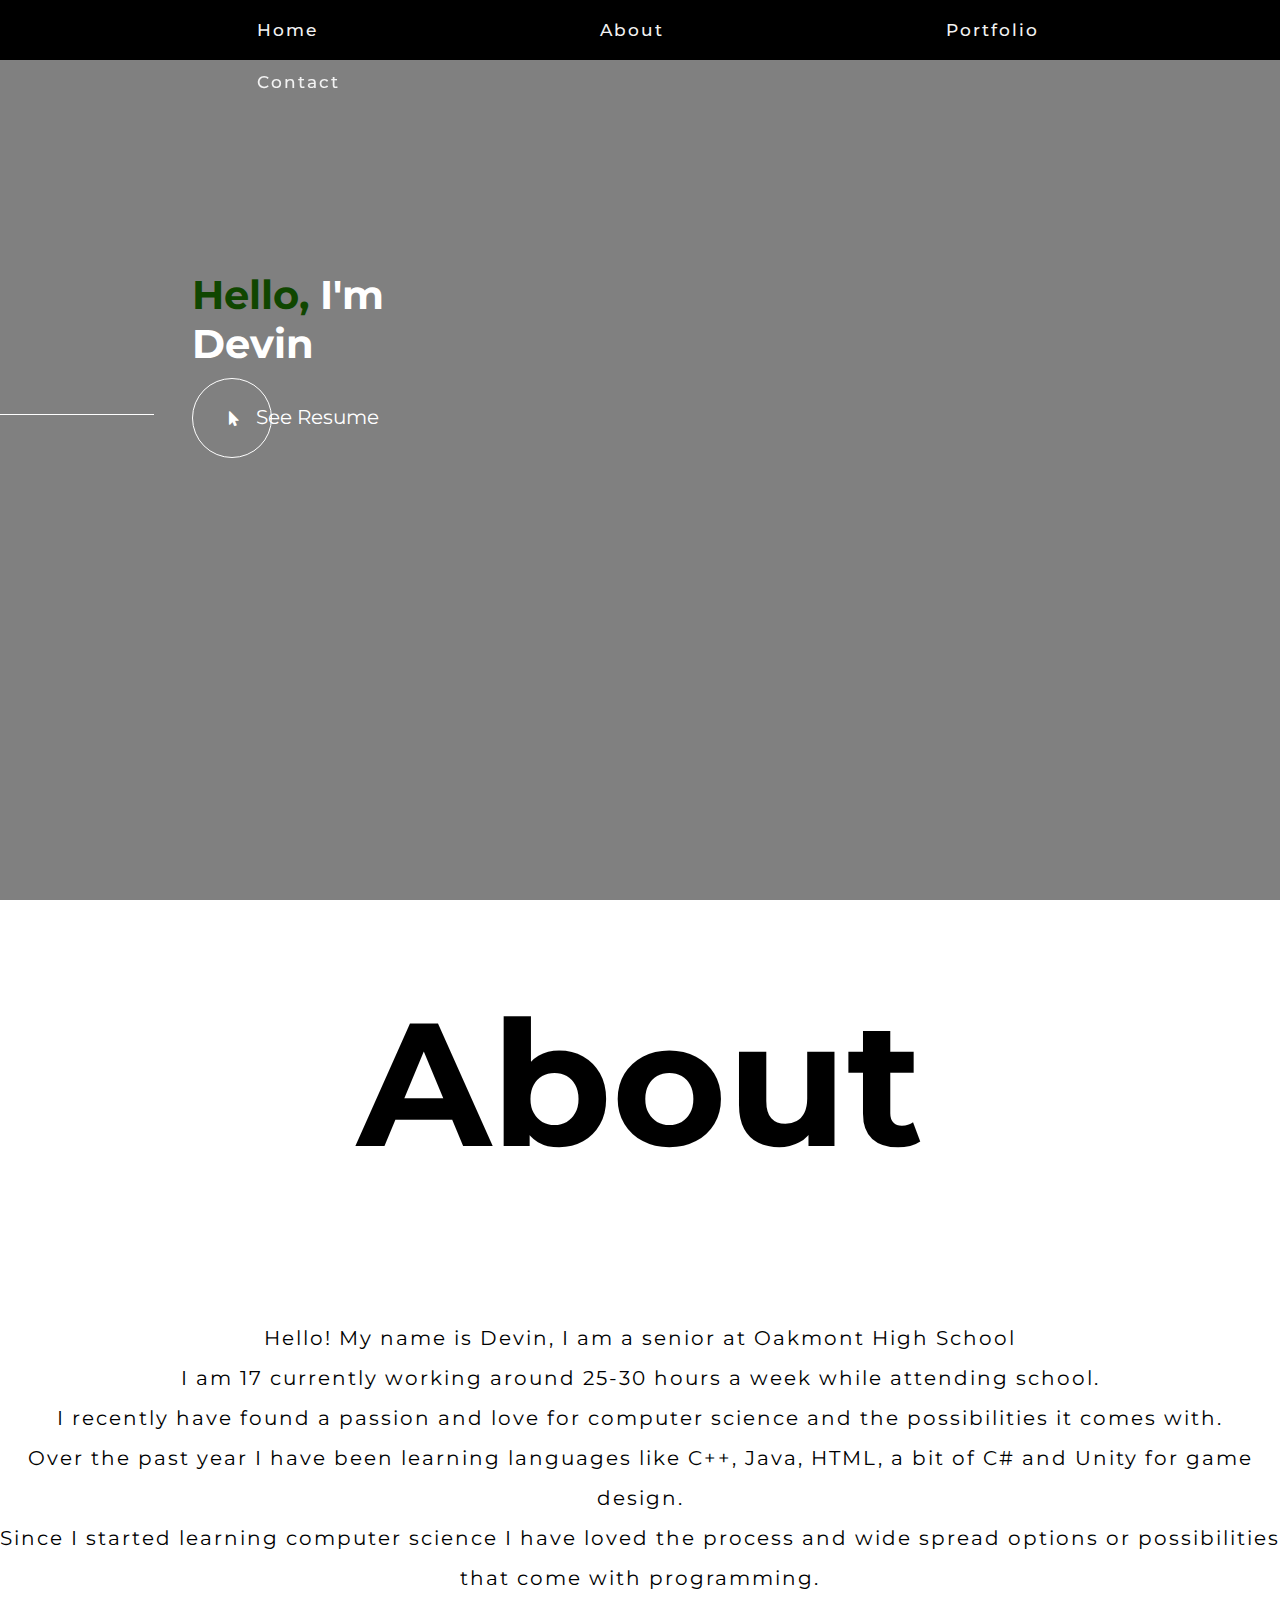
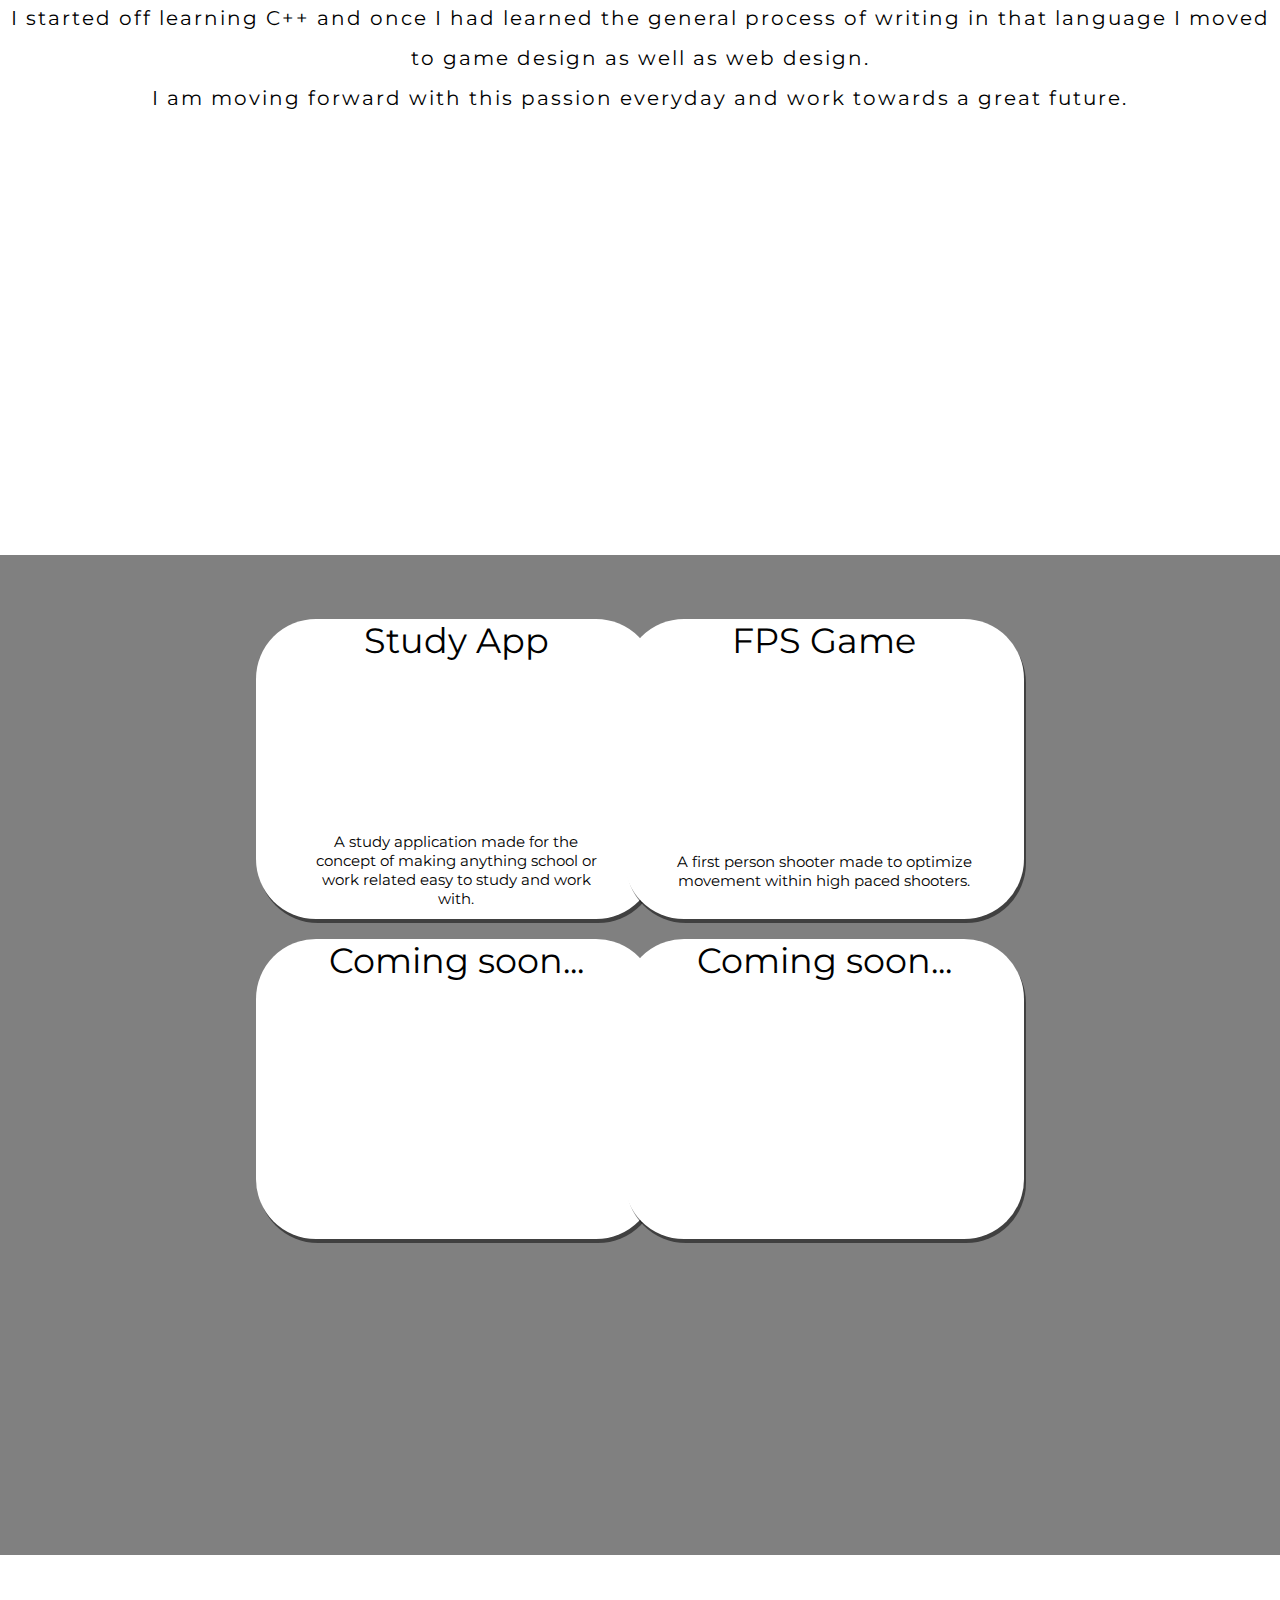
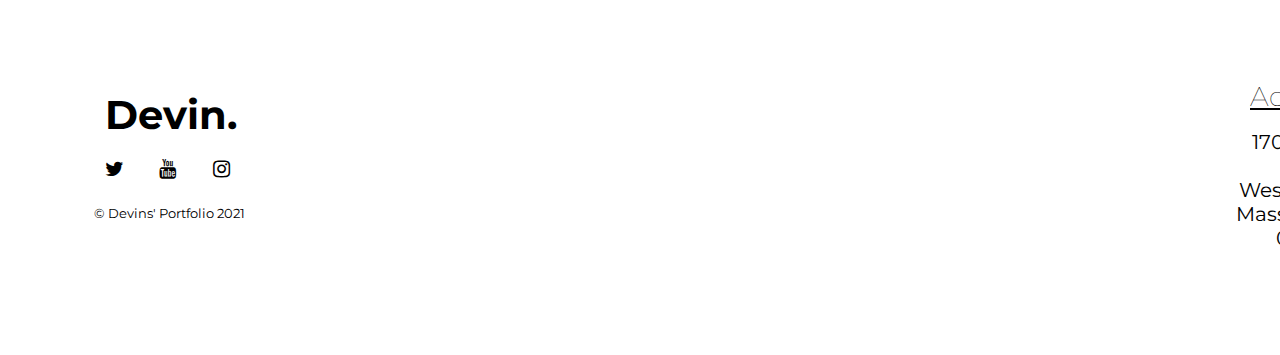
<file: Website.html>
<!DOCTYPE html>
<html lang="en">
  <head>
    <meta charset="UTF-8" />
    <meta http-equiv="X-UA-Compatible" content="IE=edge" />
    <meta name="viewport" content="width=device-width, initial-scale=1.0" />
    <title>Devins Portfolio</title>
    <meta
      name="description"
      content="The portfolio of Devin Bowler. Evrything you want and should know about me!"
    />
    <link rel="stylesheet" type="text/css" href="style.css" />
    <link
      rel="stylesheet"
      href="https://stackpath.bootstrapcdn.com/font-awesome/4.7.0/css/font-awesome.min.css"
    />
    <link rel="preconnect" href="https://fonts.googleapis.com" />
    <link rel="preconnect" href="https://fonts.gstatic.com" crossorigin />
    <link
      href="https://fonts.googleapis.com/css2?family=Montserrat:wght@400;500;600;700;800;900&display=swap"
      rel="stylesheet"
    />
    <meta user-scalable=no/>
  </head>
  <body>

    <div class="context">
  </div>


<div class="area" >
          <ul class="circles">
                  <li></li>
                  <li></li>
                  <li></li>
                  <li></li>
                  <li></li>
                  <li></li>
                  <li></li>
                  <li></li>
                  <li></li>
                  <li></li>
          </ul>
  </div >

<header class="sticky">
        <div class="navbar">
          <ul>
            <li><a href="#">Home</a></li>
            <li><a span class="abouttrans" href="#newabout">About</span></a></li>
            <li><a span class="porttrans" href="#projects">Portfolio</span></a></li>
            <li><a span class="contacttrans" href="#background1">Contact</a></li>
          </ul>
        </div>
      </header>
          <div class="app-text">
            <h1><span class="pink">Hello, </span><span class="white">I'm<br>Devin</span></h1>
          </div>
          <div class="btn-group">
            <div class="primary-btn">
            <div class="play-btn-inner">
                <i class="fa fa-mouse-pointer" aria-hidden="true"></i>
                <span><a href="images/Computer Programmer Resume10241024_1.jpg" target="_blank">See Resume<a></span>
            </div>
           </div>
          </div>
              
    </div>
        <br><br><br>
      
        <h2><span id="newabout">About</span></h2>
        <div class="abouttext">
    <ul>
        <li><p>Hello! My name is Devin, I am a senior at Oakmont High School</p></li>
        <li><p>I am 17 currently working around 25-30 hours a week while attending school.</p></li>
        <li><p> I recently have found a passion and love for computer science and the possibilities it comes with.</p></li>
        <li><p>Over the past year I have been learning languages like C++, Java, HTML, a bit of C# and Unity for game design.</p></li>
        <li><p>Since I started learning computer science I have loved the process and wide spread options or possibilities that come with programming.</p></li>
        <li><p>I started off learning C++ and once I had learned the general process of writing in that language I moved to game design as well as web design.</p></li>
        <li><p>I am moving forward with this passion everyday and work towards a great future.</p></li>
    </ul> 
    <br><br><br><br><br><br><br><br><br><br><br><br><br><br><br><br><br><br><br><br><br><br><br>
    </div>

    <div id="projects">
    <div class="project1">Study App
    <p>A study application made for the concept of making anything school or work related easy to study and work with.</p>
    </div>
    <div class="project2">FPS Game
      <p>A first person shooter made to optimize movement within high paced shooters.</p>
    </div>
    <div class="project3">Coming soon...</div>
    <div class="project4">Coming soon...</div>
  </div>

  <div id="background1"></div>
      
  <div class="footername">
    Devin.
  </div>
  
<div class="addresshead">
  <U>Address</U>
</div>
  <div class="address">
    <a href="https://www.google.com/maps/place/170+Minott+Rd,+Westminster,+MA+01473/@42.5258936,-71.9570262,17z/data=!3m1!4b1!4m5!3m4!1s0x89e158767d10f7ff:0x4c5f643e6a12f3e7!8m2!3d42.5258897!4d-71.9548375" target="_blank"><p>170 Minott RD<br>Westminster<br>Massacusetts<br>01473</p></a>
  </div>

  <div class="emailhead">
    <U>Email</U>
  </div>

  <div class="email">
    <a href = "mailto:devinbowler@gmail.com?subject = Feedback&body = Message">
      Devinbowler@gmail.com
      </a>
  </div>

  <div class="phonehead">
    <U>Phone</U>
  </div>

  <div class="phone">
    <a href="tel:9788556514">978-855-6514</a>
  </div>

  <div class="copy-right">
    <p>&copy; Devins' Portfolio 2021</p>
  </div>
  
  <div class="social-icons">
    <ul>
      <li>
        <a href="https://twitter.com/sylentify" target="_blank"
          ><i class="fa fa-twitter"></i
        ></a>
      </li>
      <li>
        <a
          href="https://www.youtube.com/channel/UCdjc_eLc-3phxvyLS97yGgQ"
          target="_blank"
          ><i class="fa fa-youtube"></i
        ></a>
      </li>
      <li>
        <a href="https://www.instagram.com/devin.bowler/" target="_blank"
          ><i class="fa fa-instagram"></i
        ></a>
      </li>
    </ul>
  </div>
</file>
<file: style.css>
* {
  margin: 0;
  padding: 0;
  box-sizing: border-box;
  font-family: "Montserrat", sans-serif;
}

::-webkit-scrollbar {
  width: 10px;
  height: 10px;
}

::-webkit-scrollbar-thumb {
  background: rgba(90, 90, 90);
}

::-webkit-scrollbar-track {
  background: transparent;
}

html {
  scroll-behavior: smooth;
  -webkit-text-size-adjust: 100%;
}

body,
html {
  height: 100%;
}

body {
  overflow: overlay;
}

.context {
  width: 100%;
  position: absolute;
  top: 50vh;
}

.area {
  background: grey;
  background: -webkit-linear-gradient(to left, #8f94fb, #4e54c8);
  width: 100%;
  height: 100vh;
}

.circles {
  position: absolute;
  top: 0;
  left: 0;
  width: 100%;
  height: 100%;
  overflow: hidden;
}

.circles li {
  position: absolute;
  display: block;
  list-style: none;
  width: 20px;
  height: 20px;
  background: rgba(255, 255, 255, 0.966);
  animation: animate 25s linear infinite;
  bottom: -150px;
}

.circles li:nth-child(1) {
  left: 25%;
  width: 80px;
  height: 80px;
  animation-delay: 0s;
}

.circles li:nth-child(2) {
  left: 10%;
  width: 20px;
  height: 20px;
  animation-delay: 2s;
  animation-duration: 12s;
}

.circles li:nth-child(3) {
  left: 70%;
  width: 20px;
  height: 20px;
  animation-delay: 4s;
}

.circles li:nth-child(4) {
  left: 40%;
  width: 60px;
  height: 60px;
  animation-delay: 0s;
  animation-duration: 18s;
}

.circles li:nth-child(5) {
  left: 65%;
  width: 20px;
  height: 20px;
  animation-delay: 0s;
}

.circles li:nth-child(6) {
  left: 75%;
  width: 110px;
  height: 110px;
  animation-delay: 3s;
}

.circles li:nth-child(7) {
  left: 35%;
  width: 150px;
  height: 150px;
  animation-delay: 7s;
}

.circles li:nth-child(8) {
  left: 50%;
  width: 25px;
  height: 25px;
  animation-delay: 15s;
  animation-duration: 45s;
}

.circles li:nth-child(9) {
  left: 20%;
  width: 15px;
  height: 15px;
  animation-delay: 2s;
  animation-duration: 35s;
}

.circles li:nth-child(10) {
  left: 85%;
  width: 150px;
  height: 150px;
  animation-delay: 0s;
  animation-duration: 11s;
}

@keyframes animate {
  0% {
    transform: translateY(0) rotate(0deg);
    opacity: 1;
    border-radius: 0;
  }

  100% {
    transform: translateY(-1000px) rotate(720deg);
    opacity: 0;
    border-radius: 50%;
  }
}

.logo h1 {
  color: white;
  font-size: 30pt;
  text-align: left;
}

a,
a:hover {
  text-decoration: none;
}

ul {
  list-style: none;
}

.navbar {
  display: inline-block;
  align-items: center;
  padding-top: 20px;
  width: fit-content;
}

.navbar ul {
  top: 10%;
  position: absolute;
  align-items: center;
}

.navbar ul li {
  align-items: center;
  display: inline-block;
}

.navbar ul li a {
  color: #fff;
  font-size: 17px;
  font-weight: 500;
  letter-spacing: 2px;
  transition: all 0.3s;
  overflow: hidden;
  float: left;
  display: block;
  color: #f2f2f2;
  padding: 14px;
  text-decoration: none;
  text-align: center;
}

.navbar ul li a:hover {
  color: #104600;
}

.sticky {
  z-index: 10;
  top: 0%;
  position: fixed;
  background-color: black;
  display: flex;
  width: 100%;
  padding: 20px 10%;
  box-sizing: border-box;
}

.sticky .navbar ul {
  padding-inline: 9%;
  word-spacing: 250px;
  display: block;
}

.content {
  padding: 16px;
}

.contacts {
  padding: 9px 25px;
  background-color: #104600;
  border: none;
  border-radius: 50px;
  cursor: pointer;
  transition: all 0.5s ease 0s;
}

.menu .contacts ul li a:hover {
  color: #fff;
}

.menu .contacts a {
  color: #fff;
  font-size: 17px;
  font-weight: 500;
  letter-spacing: 1px;
  transition: all 0.3s;
  align-items: center;
}

#newabout {
  scroll-margin-top: 50px;
}

.app-text {
  position: absolute;
  top: 30%;
  left: 15%;
}

.app-text h1 {
  font-size: 30pt;
}

.app-text h1 .pink {
  color: #104600;
}

.app-text h1 .white {
  color: #fff;
}

.btn-group {
  color: white;
  display: flex;
  width: 100%;
  margin-top: 20px;
}

.btn-group .play-btn {
  display: flex;
  align-items: center;
  transition: all 0.3s;
}

.btn-group span {
  font-size: 20px;
  position: absolute;
  color: #fff;
  cursor: pointer;
  top: 45%;
  left: 20%;
}

.play-btn-inner span a {
  color: #fff;
}

.play-btn-inner i {
  font-size: 15px;
  display: inline-flex;
  width: 80px;
  height: 80px;
  padding-left: 4px;
  text-align: center;
  border: 1px solid #fff;
  border-radius: 50%;
  align-items: center;
  justify-content: center;
  cursor: pointer;
  transition: border-color 0.3s ease-out;
  position: absolute;
  left: 15%;
  top: 42%;
}

.play-btn-inner:hover {
  color: #104600;
  border-color: #104600;
  transition: all 0.5s;
}

.play-btn-inner span a:hover {
  color: #104600;
  border-color: #104600;
  transition: all 0.5s;
}

.btn-group .primary-btn:before {
  content: "";
  position: absolute;
  width: 12%;
  height: 1px;
  border-top: 1px solid #fff;
  top: 46%;
  left: 0%;
}

h2 {
  font-size: 175px;
  text-align: center;
}

.abouttext ul {
  font-size: 20px;
  text-align: center;
  letter-spacing: 2px;
  line-height: 200%;
  margin-top: 10%;
}

#projects {
  scroll-margin-top: 30px;
  text-align: center;
  font-size: 35px;
  background-color: grey;
  height: 1000px;
}

#projects .project1 p {
  width: 300px;
  margin-left: 50px;
  text-align: center;
  margin-top: 170px;
  font-size: 15px;
}

.project1 {
  left: 20%;
  margin-top: 5%;
  position: absolute;
  border-radius: 60px;
  background: white;
  box-shadow: 2px 4px rgba(0, 0, 0, 0.5);
  height: 300px;
  width: 400px;
  transition: ease-out 0.5s;
}

.project1:hover {
  transform: scale(1.1);
  box-shadow: 5px 8px rgba(0, 0, 0, 0.5);
  transition: all 0.5s ease;
  transition: all 0.5s ease-out;
}

#projects .project2 p {
  width: 300px;
  margin-left: 50px;
  text-align: center;
  margin-top: 190px;
  font-size: 15px;
}

.project2 {
  right: 20%;
  margin-top: 5%;
  position: absolute;
  border-radius: 60px;
  background: white;
  box-shadow: 2px 4px rgba(0, 0, 0, 0.5);
  height: 300px;
  width: 400px;
  transition: ease-out 0.5s;
}

.project2:hover {
  transform: scale(1.1);
  box-shadow: 5px 8px rgba(0, 0, 0, 0.5);
  transition: all 0.5s ease;
  transition: all 0.5s ease-out;
}

.project3 {
  left: 20%;
  margin-top: 30%;
  position: absolute;
  border-radius: 60px;
  background: white;
  box-shadow: 2px 4px rgba(0, 0, 0, 0.5);
  height: 300px;
  width: 400px;
  transition: ease-out 0.5s;
}

.project3:hover {
  transform: scale(1.1);
  box-shadow: 5px 8px rgba(0, 0, 0, 0.5);
  transition: all 0.5s ease;
  transition: all 0.5s ease-out;
}

.project4 {
  right: 20%;
  margin-top: 30%;
  position: absolute;
  border-radius: 60px;
  background: white;
  box-shadow: 2px 4px rgba(0, 0, 0, 0.5);
  height: 300px;
  width: 400px;
  transition: ease-out 0.5s;
}

.project4:hover {
  transform: scale(1.1);
  box-shadow: 5px 8px rgba(0, 0, 0, 0.5);
  transition: all 0.5s ease;
  transition: all 0.5s ease-out;
}

#background1 {
  background-color: #fff;
  height: 400px;
  background-size: cover;
  background-repeat: none;
}
.footername {
  position: absolute;
  margin-top: -265px;
  margin-left: 105px;
  font-weight: bold;
  font-size: 40px;
}

.social-icons {
  margin-left: 88px;
  margin-top: -210px;
}

.social-icons ul li {
  display: inline-block;
  width: 50px;
  height: 50px;
}

.social-icons ul li a {
  display: block;
  color: rgb(0, 0, 0);
  text-align: center;
  padding: 12px 17px;
  font-size: 20px;
  font-weight: 700;
  border-radius: 10px;
  cursor: pointer;
  transition: all 0.5s;
}

.social-icons ul li a:hover {
  background: grey;
  color: black;
}

.copy-right {
  position: absolute;
  border-radius: 50px;
  color: black;
  font-size: 13px;
  margin-left: 94px;
  margin-top: -150px;
}

.address p {
  color: black;
  text-align: center;
  position: absolute;
  margin-left: 1236px;
  margin-top: -225px;
  font-size: 20px;
  transition: ease-in-out 0.3s;
}

.address p:hover {
  color: #104600;
  transform: scale(0.9);
}

.addresshead {
  position: absolute;
  font-weight: lighter;
  font-size: 27px;
  margin-left: 1250px;
  margin-top: -275px;
}

.phonehead {
  position: absolute;
  font-weight: lighter;
  font-size: 27px;
  margin-left: 1550px;
  margin-top: -325px;
}

.phone a {
  text-decoration: none !important;
  color: black;
  text-align: center;
  position: absolute;
  font-weight: lighter;
  font-size: 20px;
  margin-left: 1530px;
  margin-top: -275px;
  transition: ease-in-out 0.3s;
}

.phone a:hover {
  color: #104600;
  transform: scale(0.9);
  display: flex;
}

.emailhead {
  color: black;
  position: absolute;
  font-weight: lighter;
  font-size: 27px;
  margin-left: 1555px;
  margin-top: -150px;
}

.email a {
  color: black;
  text-align: center;
  position: absolute;
  font-weight: lighter;
  font-size: 20px;
  margin-left: 1475px;
  margin-top: -100px;
  transition: ease-in-out 0.3s;
}

.email a:hover {
  color: #104600;
  transform: scale(0.9);
}
</file>
